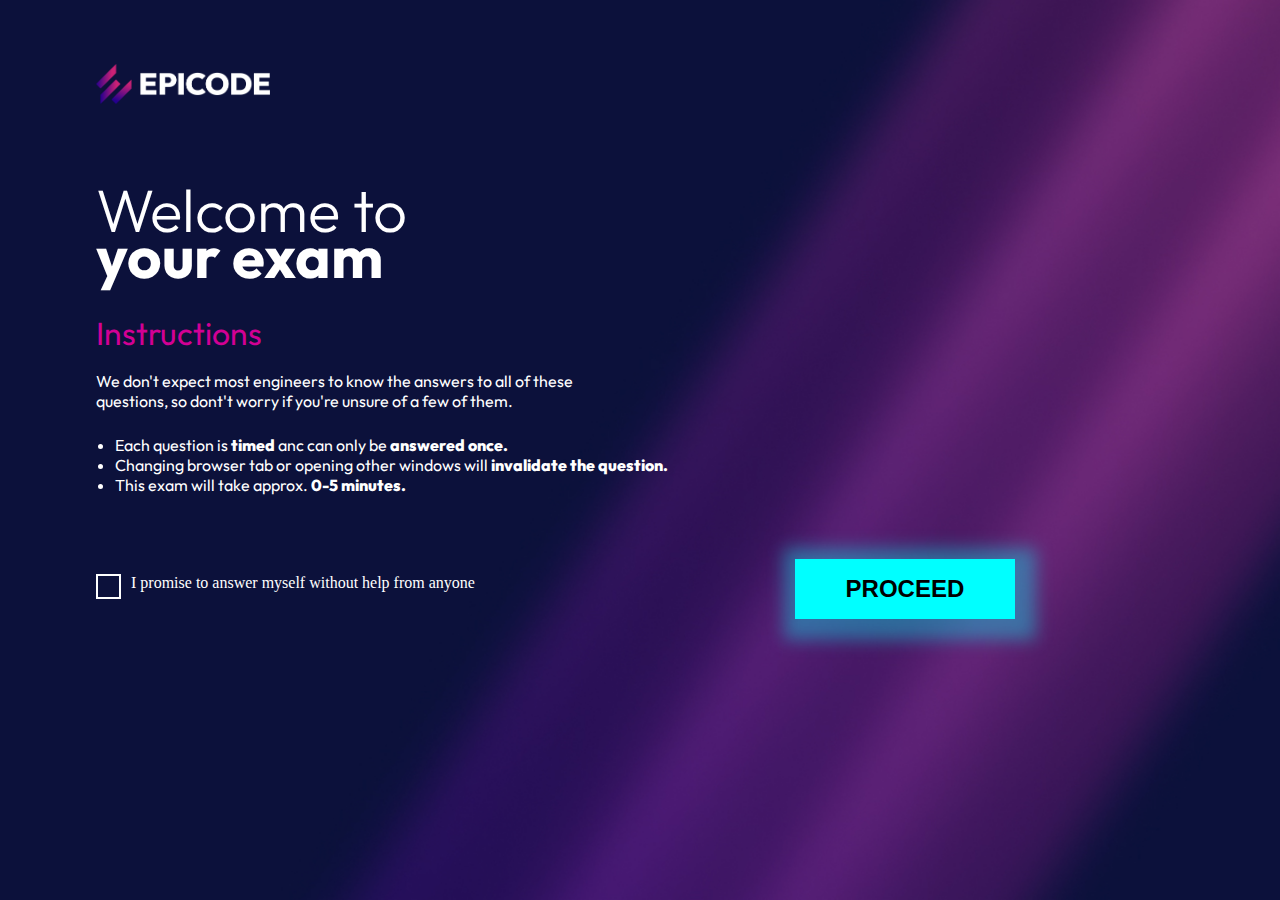
<file: index.html>
<!DOCTYPE html>
<html lang="en">
<head>
    <meta charset="UTF-8">
    <meta name="viewport" content="width=device-width, initial-scale=1.0">
    <!-- Descrizione pagina -->
    <meta name="description" content="Exam Epicode, Corso Epicode, Web Developer">
    <!-- Parole chiave -->
    <meta name="keywords" content="HTML, CSS, JavaScript">
    <!-- Autori -->
    <meta author="Gruppo 2 - Epicode">
    
    <!-- Style common part -->
    <link rel="stylesheet" href="./css/style.css">

    <!-- Style index -->
    <link rel="stylesheet" href="./css/index.css">

     <!-- Mediaqueries -->
    <link rel="stylesheet" href="./css/queries-index.css">

    <!-- Google Fonts Outfit-->
    <link rel="preconnect" href="https://fonts.googleapis.com">
    <link rel="preconnect" href="https://fonts.gstatic.com" crossorigin>
    <link href="https://fonts.googleapis.com/css2?family=Outfit:wght@100..900&display=swap" rel="stylesheet">

    <!-- Favicon -->
    <link rel="icon" type="image/x-icon" href="./assets/favicon-32x32.png">

    <title>EPICODE - Examen</title>
</head>
<body>
    <header>

        <!-- Logo aziendale -->
         <div class="logo">
           <img src="./assets/epicode_logo.png" alt="Logo aziendale">
         </div>
    </header>
    <div class="container">
        
        <!-- Titolo -->
        <div class="title">
            <div>Welcome to</div>
            <div>your exam</div>
        </div>

        <!-- Testo istruzioni -->
        <p class="instruction">Instructions</p>
        <div class="text">
            <p>We don't expect most engineers to know the answers to all of these</p>
            <p>questions, so dont't worry if you're unsure of a few of them.</p>  
        </div>

        <!-- Elenco puntato delle istruzioni -->
        <ul class="list">
            <li>Each question is <span>timed</span> anc can only be <span>answered once.</span></li>
            <li>Changing browser tab or opening other windows will <span>invalidate the question.</span></li>
            <li>This exam will take approx. <span>0-5 minutes.</span></li>
        </ul>
    </div>
    
    <!-- Check box di accettare le condizioni e button per iniziare l'esame -->
    <div class="checkDiv">
        
        <label class="comtent"><span>I promise to answer myself without help from anyone</span>
            <input type="checkbox" id="promiseCheck">
            <span class="checkmark"></span>
            <!-- Messaggio di errore -->
            <div class="msg-error">required field</div>
        </label>
        
        <!-- Button proceed -->
        <div id="proceedBtn" class="proceedBtn">
            <button class="btn"><span>proceed</span></button>
        </div>
    </div>

    <!-- Script javascipt gestione button promise -->
    <script src="./js/index.js"></script>
    
</body>
</html>
</file>
<file: css/index.css>
/* 
    Style index.css
    Gruppo n. 2

*/

/* Container */
.container {
    padding-left: 6rem;
    padding-right: 4rem;
    margin-top: 4rem;
    font-family: "Outfit", sans-serif;
}

/* Titolo principale */
.title  {
    display: flex;
    flex-direction: column;
}

.title div {
    color: #FFF;
    font-size: 60px;
    font-weight: 300;
}

.title div:last-child {
    font-weight: 700;
    margin-top: -30px; 
}

/* Instruzioni */
.instruction {
    margin: 1.2rem 0 1.1rem 0;
    color: #d20094;
    font-size: 2rem;
}

/* Impaginiazione testo */
.text {
    margin-bottom: 1.5rem;
    font-size: 16px;
}

.text p {
    color: #FFF;
    font-size: 16px;
}

/* Elenco condizioni d'uso */
ul li {
    color: #FFF;
    margin-left: 1.2rem;
}
ul li {
    color: #FFF;
}

.list span {
    font-weight: 800;
}


/* Button inizo esame */
label {
    color: #FFF;
}

button {
    padding: 20px;
}

/* Checkbox */
.checkDiv {
    display: flex;
    margin-top: 4rem;
    padding-left: 6rem;
    gap: 20rem;
    align-items: center;
}

.check {
    display: flex;
    gap: 10px;
}
 
.check input[type="checkbox"] {
    width: 1.3rem;
    height: 1.3rem;
    background-color: rgba(0, 0, 0, 0.08);
    background: transparent;
    border: 2px solid #FFF;
    cursor: pointer;
}

/* Button stilizzato */
.proceedBtn a {
    text-decoration: none;
}

.btn {
    height: 60px;
    width: 220px;
    background-color: #00FFFF;
    border: 0;
    box-shadow: 5px 5px 16px 16px rgba(0,255,255,0.35);
    display: flex;
    justify-content: center;
    align-items: center;
    cursor: pointer;
}

.btn span {
    color: #000;
    font-size: 1.5rem;
    font-weight: 700;
    text-transform: uppercase;
}

.btn:hover span {
    color: #FFF;
}

.comtent {
    display: block;
    position: relative;
    padding-left: 35px;
    margin-bottom: 12px;
    cursor: pointer;
    font-size: 16px;
}
   
.comtent input {
    position: absolute;
    opacity: 0;
    cursor: pointer;
    height: 0;
    width: 0;
}

.checkmark {
    position: absolute;
    top: 0;
    left: 0;
    height: 25px;
    width: 25px;
    background-color: transparent;
    border: 2px solid #FFF;
}
  
.checkmark::after {
    content: "";
    position: absolute;
    display: none;
}
  
.comtent input:checked ~ .checkmark::after {
    display: block;
}
  
.comtent .checkmark::after {
    left: 7px;
    top: 1px;
    width: 6px;
    height: 12px;
    border: solid #FFF;
    border-width: 0 2px 2px 0;
    transform: rotate(45deg);
}

/* messaggio di errore */
.msg-error{
    display: none;
    color: #d20094;
    font-weight: 600;
}
</file>
<file: css/queries-index.css>
/*Scherm sotto 1200px*/
@media (max-width: 75em) {
    html {
        font-size: 72.5%;
    }
    .proceedBtn {
        margin-bottom: 20.5rem!important;
    }
    
     ul li {
        font-size: 1.3rem;
    }
    .text p {
        font-size: 2.2rem;
    }
    .checkDiv {
        display: flex;
       
        justify-content: center;
        align-items: center;
        gap: 2rem;
    }
    .proceedBtn {
        display: grid;
        grid-template-columns: 1fr 1fr;

    }
    .proceedBtn button {
        margin-top: 3rem;
    }
    .comtent {
        margin-bottom: 17rem;
        margin-right: 1.8rem;
    }
  

}
/*Schermo sotto 944px*/
@media (max-width: 59em) {
    html {
        font-size: 65%;
    }
    body {
        display: flex;
        flex-direction: column;
        justify-content: center;
        align-items: center;
        
    }
    .checkDiv {
        display: flex;
        flex-direction: column;
        justify-content: center;
        align-items: center;
        gap: 2rem;
    }

    .checkDiv label {
        margin-bottom: 1rem;
    }
    .proceedBtn {
        margin-bottom: 20.5rem!important;
    }
    
    .list ul li {
        font-size: 2rem;
    }
    .text p {
        font-size: 2.6rem;
    
}
}

/*Schermo sotto 704px*/
@media (max-width: 44em) {
    html {
        font-size: 60%;
    }
    .checkDiv {
        display: flex;
        flex-direction: column;
        justify-content: center;
        align-items: center;
    }
    .proceedBtn {
        margin-bottom: 20.5rem!important;
    }
    
    .list ul li {
        font-size: 1rem;
    }
    .text p {
        font-size: 1.6rem;
    
}
}




/*Cell*/
@media (max-width: 34em) {
    .checkDiv {
        display: flex;
        flex-direction: column;
        justify-content: center;
        align-items: center;
        gap: 10rem;
    }
    .proceedBtn {
        margin-bottom: 20.5rem!important;
    }
    
    .list ul li {
        font-size: 1rem;
    }
    .text p {
        font-size: 1.6rem;
    
}
}
</file>
<file: css/style.css>
/* 
    Style principale CSS
    Gruppo n. 2
*/

/* Reset CSS */
* {
    padding: 0;
    margin: 0;
    box-sizing: border-box;
}

/* Body */
body {
     background-image: url("../assets/bg.jpg"); */
    background-position: center;
    background-size: cover;
    background-attachment: fixed;
    /* background: linear-gradient(130deg, rgba(2,0,36,1) 0%, rgba(35,41,79,1) 52%, rgba(210,0,148,1) 100%); */
}

/* Header */
header  {
    padding: 4rem 0 0 6rem;
}

/* Logo */
.logo img {
    height: 40px;
}
</file>
